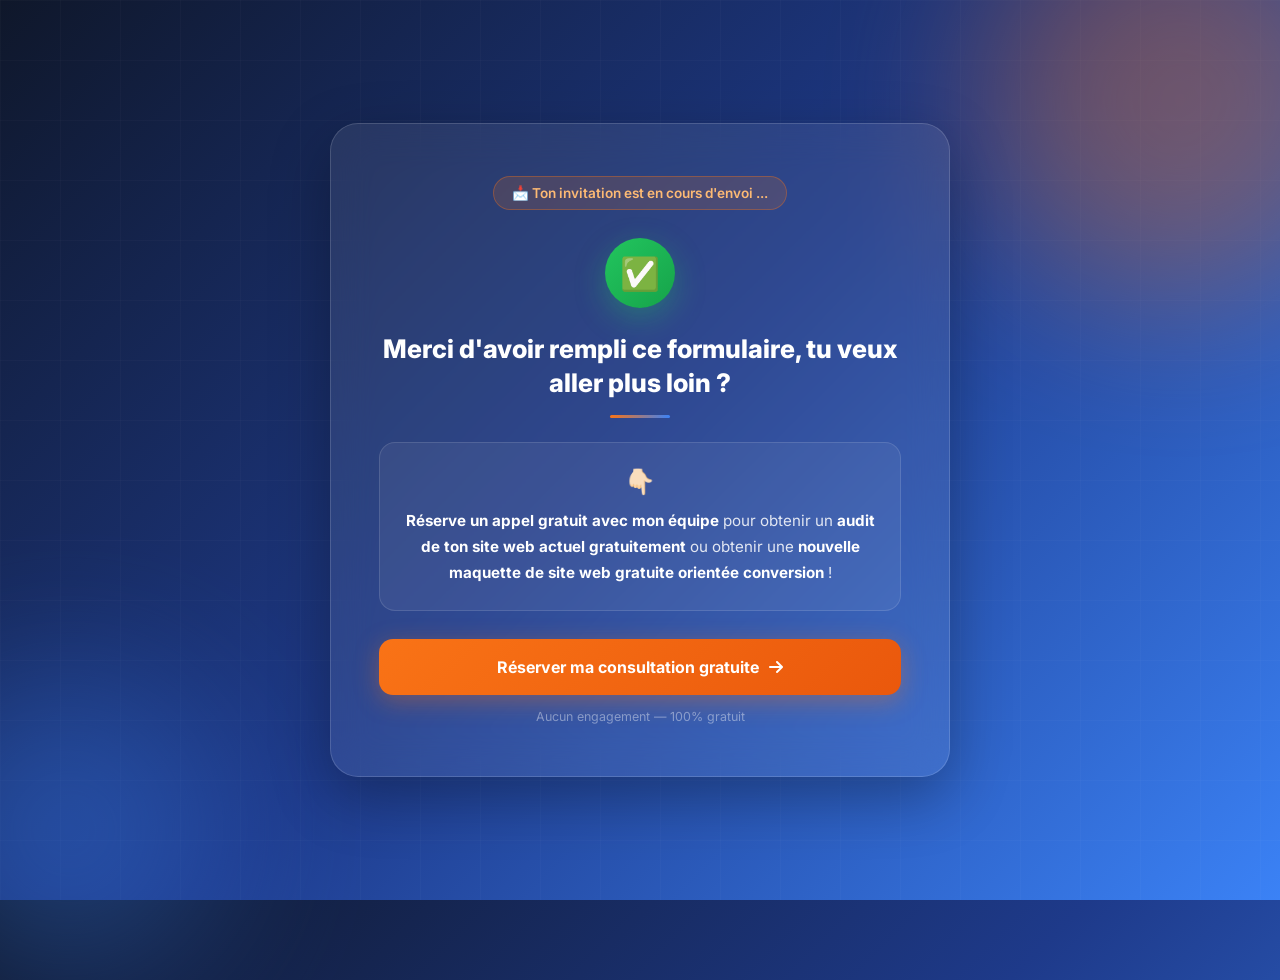
<file: merci.html>
<!DOCTYPE html>
<html lang="fr">
<head>
    <meta charset="UTF-8">
    <meta name="viewport" content="width=device-width, initial-scale=1.0">
    <title>Merci pour ton inscription | Payment Flow</title>
    <link rel="stylesheet" href="https://cdnjs.cloudflare.com/ajax/libs/font-awesome/6.5.1/css/all.min.css">
    <link href="https://fonts.googleapis.com/css2?family=Inter:wght@400;500;600;700;800;900&display=swap" rel="stylesheet">
    <style>
        *, *::before, *::after { box-sizing: border-box; margin: 0; padding: 0; }

        body {
            font-family: 'Inter', sans-serif;
            background: linear-gradient(135deg, #0f172a 0%, #1e3a8a 50%, #3b82f6 100%);
            min-height: 100vh;
            display: flex;
            align-items: center;
            justify-content: center;
            padding: 20px;
            position: relative;
            overflow: hidden;
        }

        body::before {
            content: '';
            position: absolute;
            inset: 0;
            background: url('data:image/svg+xml,<svg width="60" height="60" xmlns="http://www.w3.org/2000/svg"><defs><pattern id="grid" width="60" height="60" patternUnits="userSpaceOnUse"><path d="M 60 0 L 0 0 0 60" fill="none" stroke="rgba(255,255,255,0.04)" stroke-width="1"/></pattern></defs><rect width="60" height="60" fill="url(%23grid)"/></svg>');
            pointer-events: none;
        }

        .blob {
            position: absolute;
            border-radius: 50%;
            filter: blur(80px);
            opacity: 0.35;
            pointer-events: none;
        }
        .blob-1 { width: 400px; height: 400px; background: #f97316; top: -100px; right: -100px; }
        .blob-2 { width: 300px; height: 300px; background: #3b82f6; bottom: -80px; left: -80px; }

        .card {
            position: relative;
            z-index: 1;
            background: rgba(255, 255, 255, 0.08);
            backdrop-filter: blur(20px);
            -webkit-backdrop-filter: blur(20px);
            border: 1px solid rgba(255, 255, 255, 0.15);
            border-radius: 28px;
            padding: 52px 48px;
            max-width: 620px;
            width: 100%;
            text-align: center;
            box-shadow: 0 20px 60px rgba(0, 0, 0, 0.3);
            animation: fadeUp 0.6s ease both;
        }

        @keyframes fadeUp {
            from { opacity: 0; transform: translateY(30px); }
            to   { opacity: 1; transform: translateY(0); }
        }

        .sending-badge {
            display: inline-flex;
            align-items: center;
            gap: 8px;
            background: rgba(249, 115, 22, 0.15);
            border: 1px solid rgba(249, 115, 22, 0.35);
            color: #fdba74;
            font-size: 0.85rem;
            font-weight: 600;
            padding: 8px 18px;
            border-radius: 50px;
            margin-bottom: 28px;
            animation: pulse 2s ease-in-out infinite;
        }

        @keyframes pulse {
            0%, 100% { box-shadow: 0 0 0 0 rgba(249, 115, 22, 0.3); }
            50%       { box-shadow: 0 0 0 10px rgba(249, 115, 22, 0); }
        }

        .check-icon {
            width: 70px;
            height: 70px;
            background: linear-gradient(135deg, #22c55e, #16a34a);
            border-radius: 50%;
            display: flex;
            align-items: center;
            justify-content: center;
            margin: 0 auto 24px;
            font-size: 2rem;
            box-shadow: 0 10px 30px rgba(34, 197, 94, 0.35);
        }

        h1 {
            font-size: 1.6rem;
            font-weight: 800;
            color: #fff;
            line-height: 1.3;
            margin-bottom: 16px;
        }

        .divider {
            width: 60px;
            height: 3px;
            background: linear-gradient(90deg, #f97316, #3b82f6);
            border-radius: 2px;
            margin: 0 auto 24px;
        }

        .upsell-box {
            background: rgba(255, 255, 255, 0.06);
            border: 1px solid rgba(255, 255, 255, 0.12);
            border-radius: 16px;
            padding: 24px;
            margin-bottom: 28px;
        }

        .upsell-emoji {
            font-size: 1.5rem;
            margin-bottom: 12px;
        }

        .upsell-text {
            font-size: 0.95rem;
            color: rgba(255, 255, 255, 0.85);
            line-height: 1.7;
        }

        .upsell-text strong {
            color: #fff;
            font-weight: 700;
        }

        .cta-btn {
            display: inline-flex;
            align-items: center;
            justify-content: center;
            gap: 10px;
            width: 100%;
            padding: 18px 30px;
            background: linear-gradient(135deg, #f97316, #ea580c);
            color: #fff;
            font-family: 'Inter', sans-serif;
            font-size: 1rem;
            font-weight: 700;
            border: none;
            border-radius: 14px;
            cursor: pointer;
            text-decoration: none;
            transition: all 0.3s ease;
            box-shadow: 0 6px 25px rgba(249, 115, 22, 0.35);
        }

        .cta-btn:hover {
            background: linear-gradient(135deg, #ea580c, #c2410c);
            transform: translateY(-2px);
            box-shadow: 0 10px 35px rgba(249, 115, 22, 0.5);
        }

        .note {
            font-size: 0.78rem;
            color: rgba(255, 255, 255, 0.4);
            margin-top: 14px;
        }

        @media (max-width: 480px) {
            .card { padding: 36px 24px; }
            h1 { font-size: 1.3rem; }
        }
    </style>
</head>
<body>
    <div class="blob blob-1"></div>
    <div class="blob blob-2"></div>

    <div class="card">
        <div class="sending-badge">
            📩 Ton invitation est en cours d'envoi ...
        </div>

        <div class="check-icon">✅</div>

        <h1>Merci d'avoir rempli ce formulaire, tu veux aller plus loin ?</h1>

        <div class="divider"></div>

        <div class="upsell-box">
            <div class="upsell-emoji">👇🏻</div>
            <p class="upsell-text">
                <strong>Réserve un appel gratuit avec mon équipe</strong> pour obtenir un <strong>audit de ton site web actuel gratuitement</strong> ou obtenir une <strong>nouvelle maquette de site web gratuite orientée conversion</strong> !
            </p>
        </div>

        <a href="https://calendly.com/paymentfloww/prevuesiteweb" target="_blank" class="cta-btn">
            <span>Réserver ma consultation gratuite</span>
            <i class="fas fa-arrow-right"></i>
        </a>

        <p class="note">Aucun engagement — 100% gratuit</p>
    </div>
</body>
</html>
</file>
